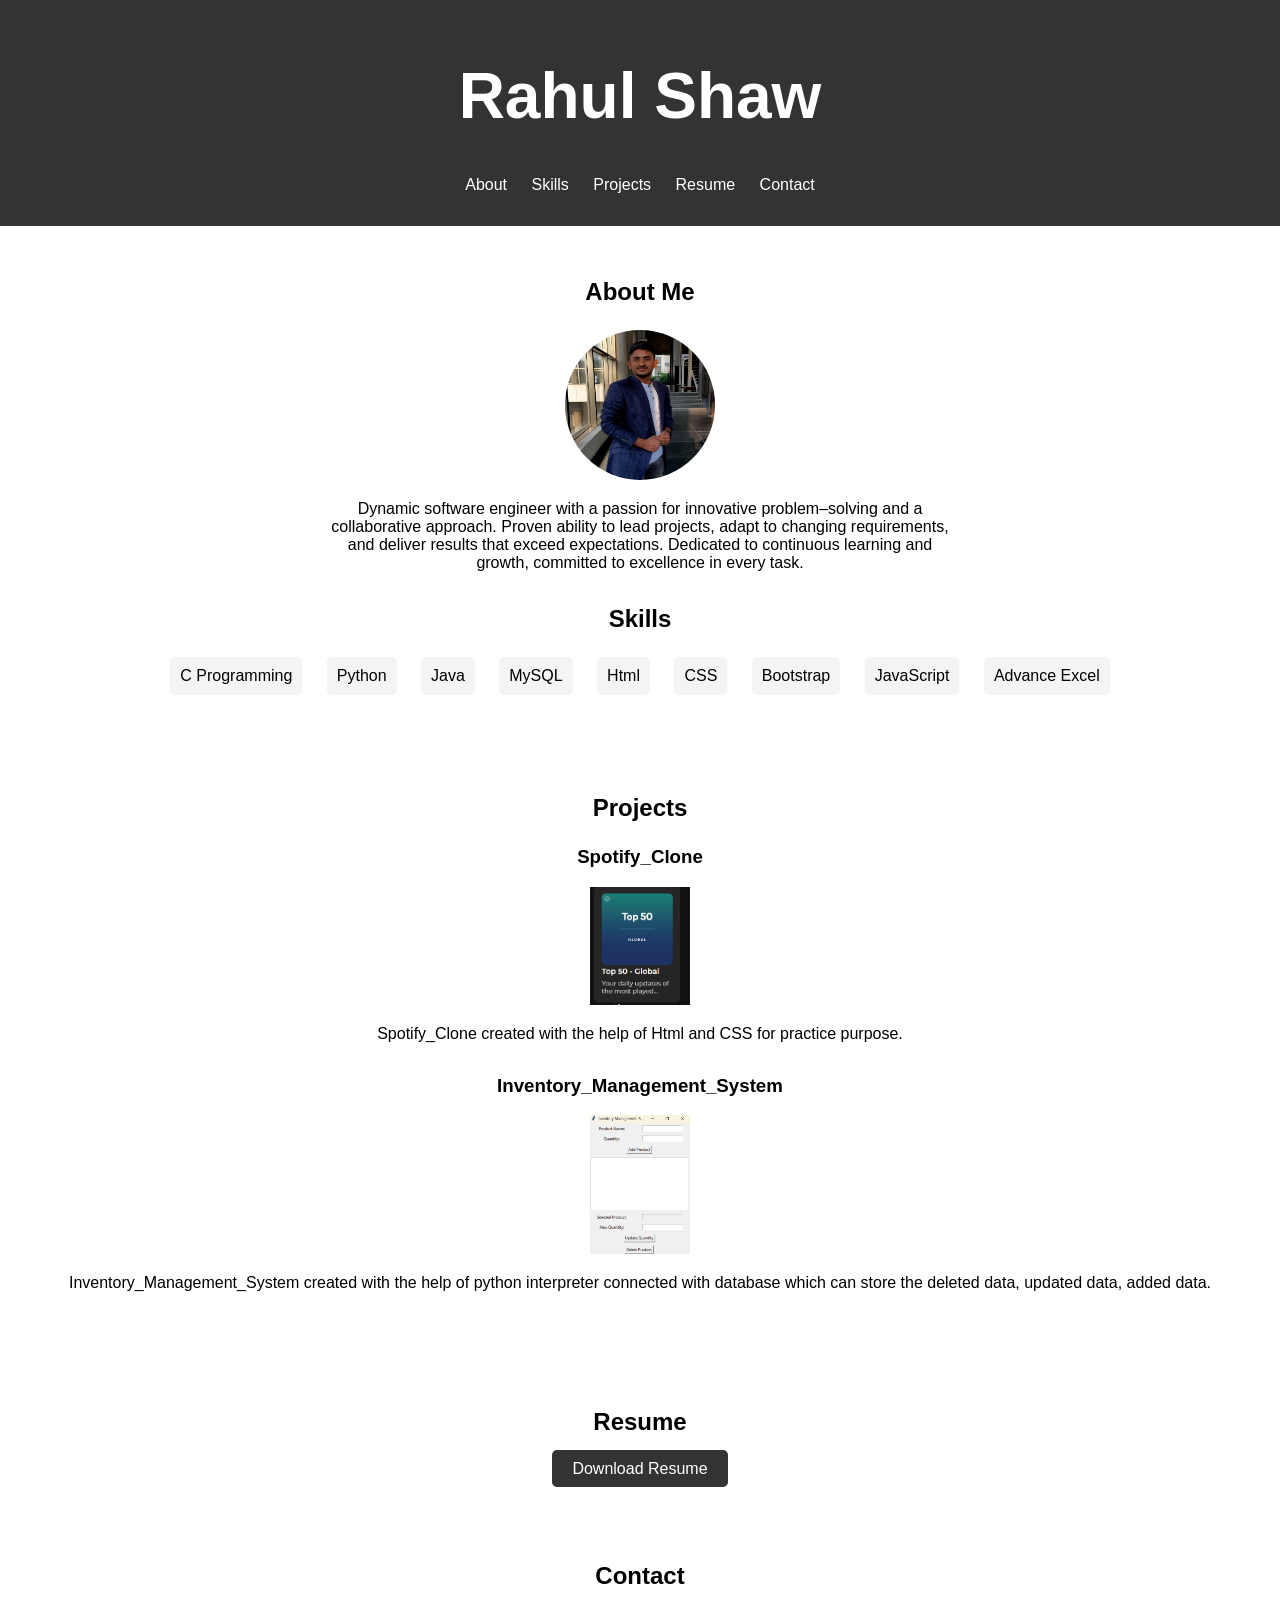
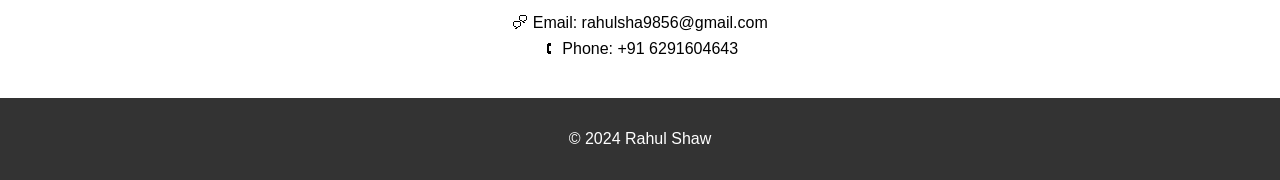
<file: index.html>
<!DOCTYPE html>
<html lang="en">
<head>
    <meta charset="UTF-8">
    <meta name="viewport" content="width=device-width, initial-scale=1.0">
    <title>Portfolio</title>
    <link rel="stylesheet" href="Portfolio.css">
    <!--Portfolio-->
</head>
<body>
    <header>
        <div class="logo">
            <h1>Rahul Shaw</h1>
        </div>
        <nav>
            <ul>
                <li><a href="#">About</a></li>
                <li><a href="#">Skills</a></li>
                <li><a href="#">Projects</a></li>
                <li><a href="#">Resume</a></li>
                <li><a href="#">Contact</a></li>
            </ul>
        </nav>
    </header>

    <section id="about">
        <h2>About Me</h2>
        <img src="Rahul.jpeg" alt="Your Image">
        <p>Dynamic software engineer with a passion for innovative problem&ndash;solving and a collaborative approach.
            Proven ability to lead projects, adapt to changing requirements, and deliver results that exceed expectations.
            Dedicated to continuous learning and growth, committed to excellence in every task.</p>
    </section>

    <section id="skills">
        <h2>Skills</h2>
        <ul>
            <li>C Programming</li>
            <li>Python</li>
            <li>Java</li>
            <li>MySQL</li>
            <li>Html</li>
            <li>CSS</li>
            <li>Bootstrap</li>
            <li>JavaScript</li>
            <li>Advance Excel</li>
        </ul>
    </section>

    <section id="projects">
        <h2>Projects</h2>
        <div class="project">
            <h3>Spotify_Clone</h3>
            <img src="Spotify_clone.png" alt="Spotify_Clone">
            <p>Spotify_Clone created with the help of Html and CSS for practice purpose.</p>
        </div>
        <div class="project">
            <h3>Inventory_Management_System</h3>
            <img src="Inventory_Management_System.png" alt="Inventory_Management_System">
            <p>Inventory_Management_System created with the help of python interpreter connected with database which can store the deleted data, updated data, added data.</p>
        </div>
    </section>

    <section id="resume">
        <h2>Resume</h2>
        <a href="Rahul Shaw CV.pdf" download>Download Resume</a>
    </section>

    <section id="contact">
        <h2>Contact</h2>
        <p>&#128490 Email: rahulsha9856@gmail.com</p>
        <p>&#128379 Phone: +91 6291604643</p>
    </section>

    <footer>
        <p>&copy; 2024 Rahul Shaw</p>
    </footer>
    
</body>
</html>
</file>
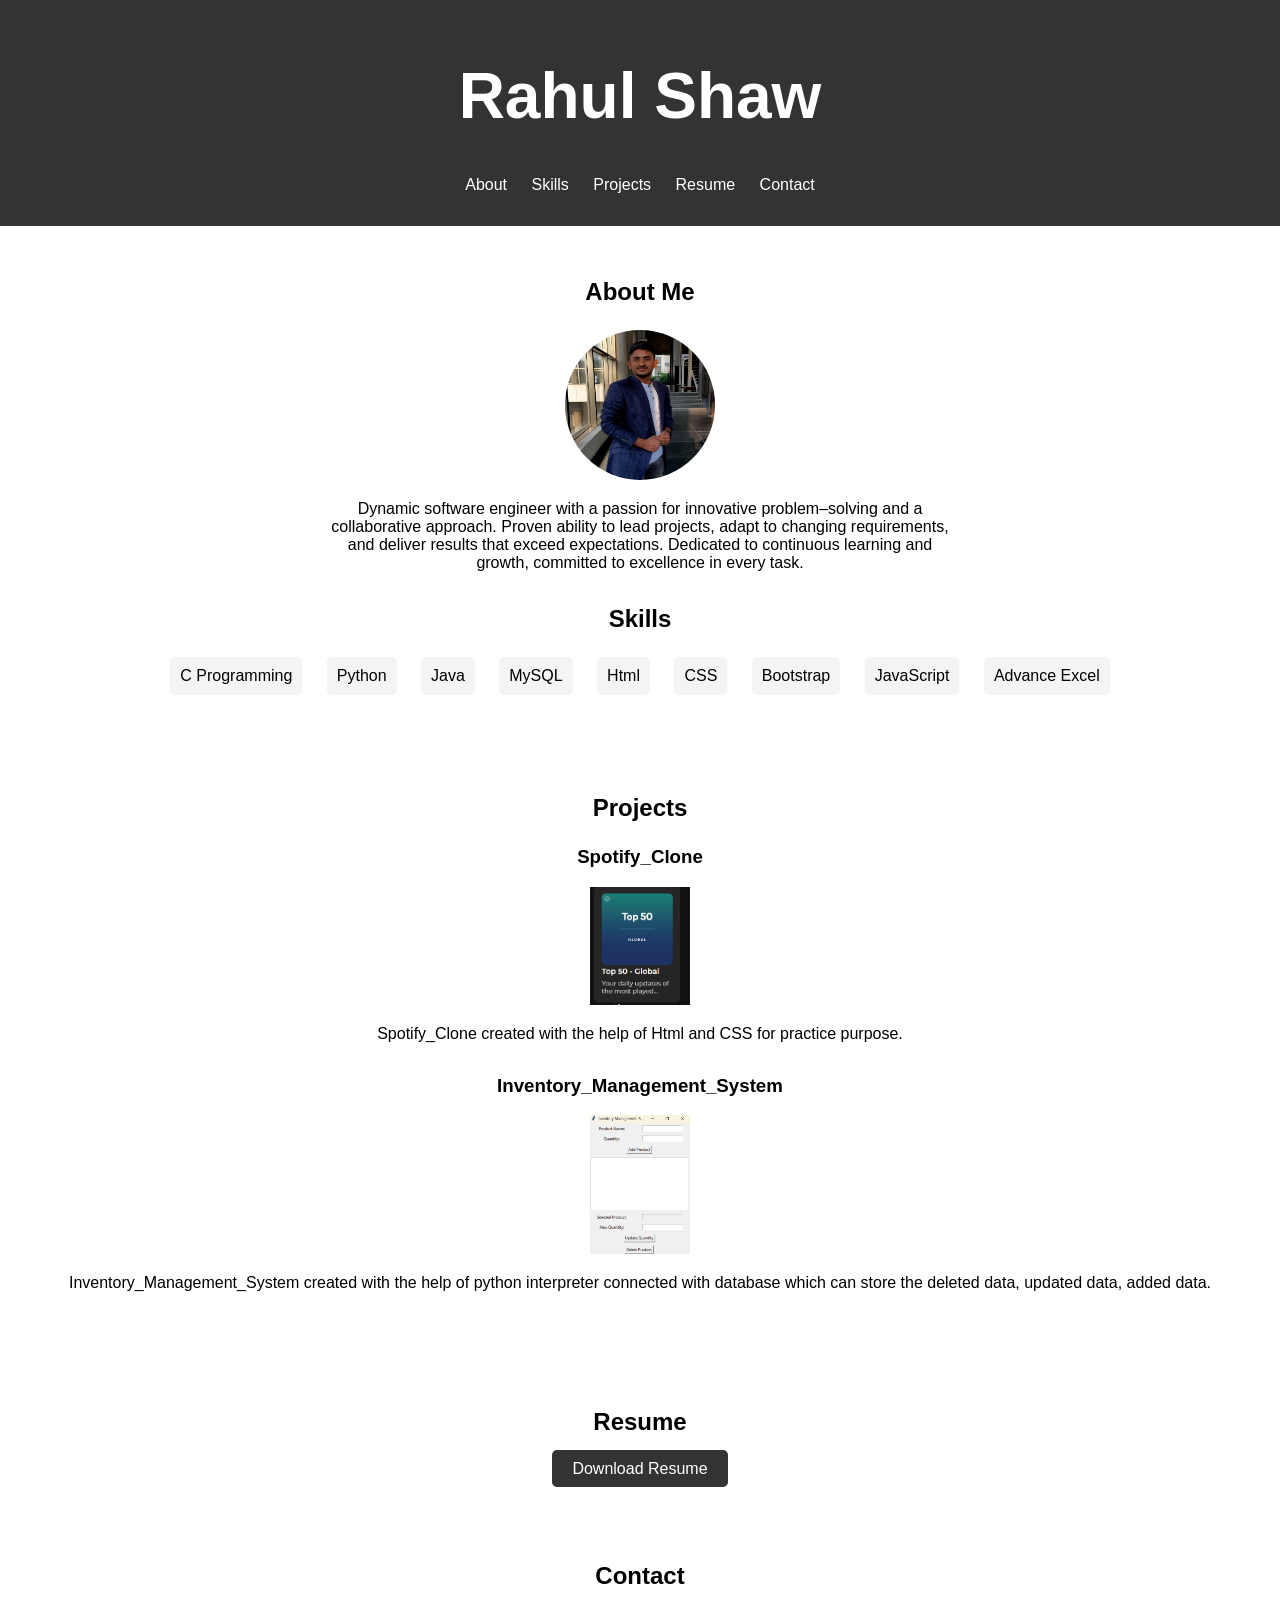
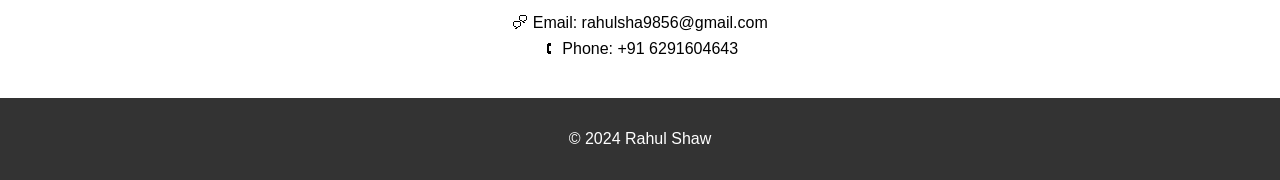
<file: Portfolio.html>
<!DOCTYPE html>
<html lang="en">
<head>
    <meta charset="UTF-8">
    <meta name="viewport" content="width=device-width, initial-scale=1.0">
    <title>Portfolio</title>
    <link rel="stylesheet" href="Portfolio.css">
</head>
<body>
    <header>
        <div class="logo">
            <h1>Rahul Shaw</h1>
        </div>
        <nav>
            <ul>
                <li><a href="#">About</a></li>
                <li><a href="#">Skills</a></li>
                <li><a href="#">Projects</a></li>
                <li><a href="#">Resume</a></li>
                <li><a href="#">Contact</a></li>
            </ul>
        </nav>
    </header>

    <section id="about">
        <h2>About Me</h2>
        <img src="Rahul.jpeg" alt="Your Image">
        <p>Dynamic software engineer with a passion for innovative problem&ndash;solving and a collaborative approach.
            Proven ability to lead projects, adapt to changing requirements, and deliver results that exceed expectations.
            Dedicated to continuous learning and growth, committed to excellence in every task.</p>
    </section>

    <section id="skills">
        <h2>Skills</h2>
        <ul>
            <li>C Programming</li>
            <li>Python</li>
            <li>Java</li>
            <li>MySQL</li>
            <li>Html</li>
            <li>CSS</li>
            <li>Bootstrap</li>
            <li>JavaScript</li>
            <li>Advance Excel</li>
        </ul>
    </section>

    <section id="projects">
        <h2>Projects</h2>
        <div class="project">
            <h3>Spotify_Clone</h3>
            <img src="Spotify_clone.png" alt="Spotify_Clone">
            <p>Spotify_Clone created with the help of Html and CSS for practice purpose.</p>
        </div>
        <div class="project">
            <h3>Inventory_Management_System</h3>
            <img src="Inventory_Management_System.png" alt="Inventory_Management_System">
            <p>Inventory_Management_System created with the help of python interpreter connected with database which can store the deleted data, updated data, added data.</p>
        </div>
    </section>

    <section id="resume">
        <h2>Resume</h2>
        <a href="Rahul_Shaw_Updated_CV.pdf" download>Download Resume</a>
    </section>

    <section id="contact">
        <h2>Contact</h2>
        <p>&#128490 Email: rahulsha9856@gmail.com</p>
        <p>&#128379 Phone: +91 6291604643</p>
    </section>

    <footer>
        <p>&copy; 2024 Rahul Shaw</p>
    </footer>
    
</body>
</html>
</file>
<file: Portfolio.css>
body {
    font-family: Arial, sans-serif;
    margin: 0;
    padding: 0;
    box-sizing: border-box;
}

header {
    background-color: #333;
    color: white;
    padding: 1em 0;
    text-align: center;
}

header .logo {
    font-size: 2em;
}

header nav ul {
    list-style-type: none;
    padding: 0;
}

header nav ul li {
    display: inline;
    margin: 0 10px;
}

header nav ul li a {
    color: white;
    text-decoration: none;
}

section {
    padding: 2em 0;
    text-align: center;
}

section h2 {
    margin-bottom: 1em;
}

#about img {
    width: 150px;
    height: 150px;
    border-radius: 50%;
}

#about p{
    width: 50%;
    height: 5px;
    margin-left: 25%;
}
#skills ul {
    list-style-type: none;
    padding: 0;
}

#skills ul li {
    display: inline-block;
    margin: 0 10px;
    background-color: #f4f4f4;
    padding: 10px;
    border-radius: 5px;
}

#projects .project {
    margin-bottom: 2em;
}

#projects .project img {
    width: 50%;
    max-width: 100px;
    height: auto;
}

#resume a {
    text-decoration: none;
    color: white;
    background-color: #333;
    padding: 10px 20px;
    border-radius: 5px;
}

#contact p {
    margin: 0.5em 0;
}

footer {
    background-color: #333;
    color: white;
    text-align: center;
    padding: 1em 0;
}
</file>
